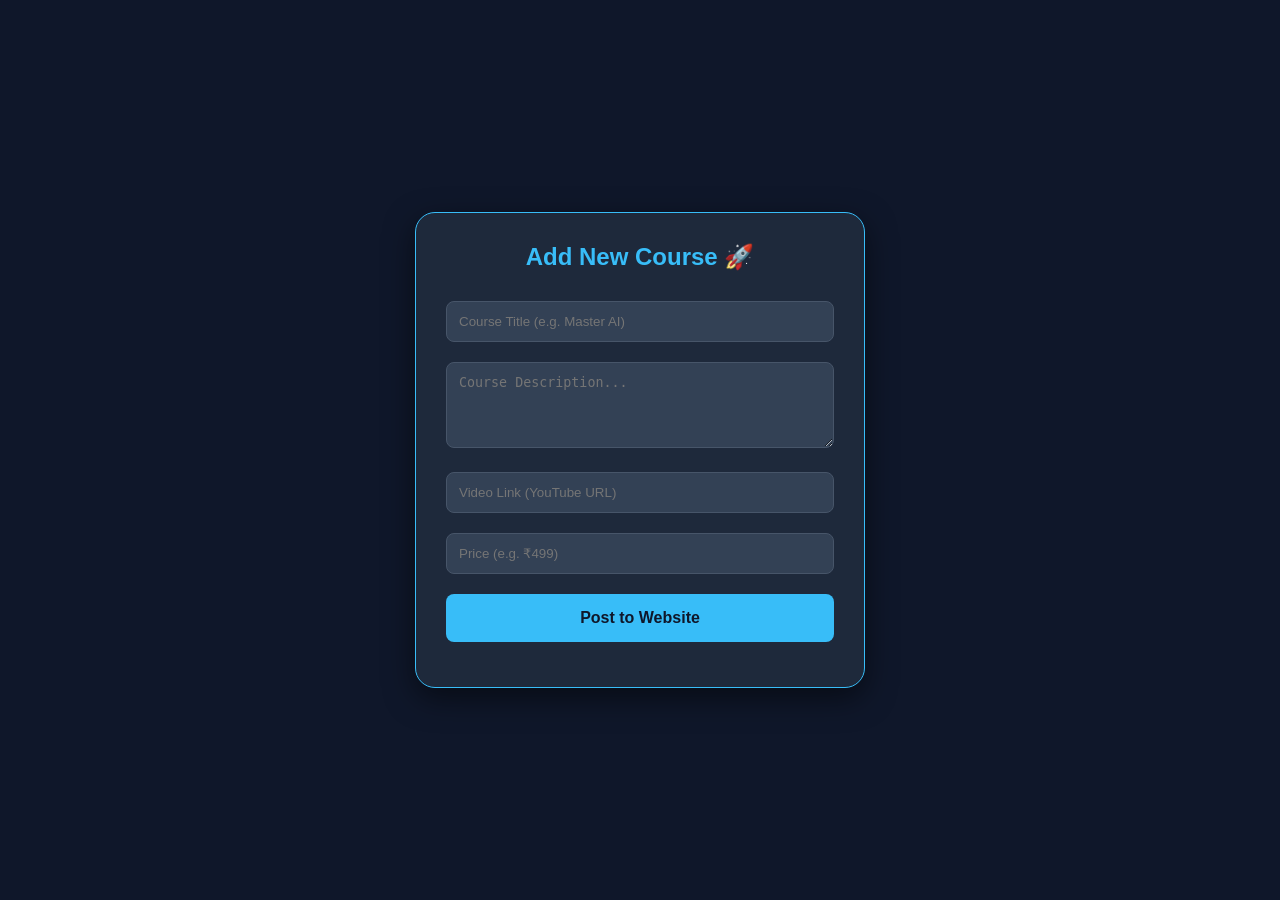
<file: admin-portal.html>
<!DOCTYPE html>
<html lang="en">
<head>
    <meta charset="UTF-8">
    <meta name="viewport" content="width=device-width, initial-scale=1.0">
    <title>Genz Admin - Upload Portal</title>
    <link rel="stylesheet" href="style.css"> <!-- Aapki purani CSS link ho gayi -->
    <style>
        .admin-body { background: #0f172a; color: white; font-family: sans-serif; display: flex; justify-content: center; align-items: center; min-height: 100vh; margin: 0; }
        .admin-card { background: #1e293b; padding: 30px; border-radius: 20px; box-shadow: 0 10px 30px rgba(0,0,0,0.5); width: 100%; max-width: 450px; border: 1px solid #38bdf8; }
        h2 { color: #38bdf8; text-align: center; margin-bottom: 20px; }
        input, textarea { width: 100%; padding: 12px; margin: 10px 0; background: #334155; border: 1px solid #475569; color: white; border-radius: 8px; box-sizing: border-box; }
        .upload-btn { width: 100%; padding: 15px; background: #38bdf8; color: #0f172a; border: none; border-radius: 8px; font-weight: bold; cursor: pointer; font-size: 16px; margin-top: 10px; }
        .upload-btn:hover { background: #0ea5e9; }
        #status-msg { text-align: center; margin-top: 15px; font-weight: bold; }
    </style>
</head>
<body class="admin-body">

    <div class="admin-card">
        <h2>Add New Course 🚀</h2>
        <form id="uploadForm">
            <input type="text" name="title" placeholder="Course Title (e.g. Master AI)" required>
            <textarea name="description" rows="4" placeholder="Course Description..." required></textarea>
            <input type="text" name="video" placeholder="Video Link (YouTube URL)" required>
            <input type="text" name="price" placeholder="Price (e.g. ₹499)" required>
            <button type="submit" class="upload-btn" id="submitBtn">Post to Website</button>
        </form>
        <p id="status-msg"></p>
    </div>

    <script>
        // YAHAN APNA URL PASTE KARNA HAI
        const scriptURL = '[https://script.google.com/macros/s/AKfycby1ig86VufzknKK7xlI9MZWOHEkatrrrEEqHs0APvmYsdgz9gE_XttKHdpIo7e_PcOXRQ/exec]'; 
        
        const form = document.getElementById('uploadForm');
        const msg = document.getElementById('status-msg');
        const btn = document.getElementById('submitBtn');

        form.addEventListener('submit', e => {
            e.preventDefault();
            btn.disabled = true;
            msg.innerHTML = "Processing... Please wait ⏳";
            msg.style.color = "#38bdf8";

            fetch(scriptURL, { method: 'POST', body: new FormData(form)})
                .then(response => {
                    msg.innerHTML = "Success! Data Sheet mein chala gaya ✅";
                    msg.style.color = "#22c55e";
                    btn.disabled = false;
                    form.reset();
                })
                .catch(error => {
                    msg.innerHTML = "Error! Try again ❌";
                    msg.style.color = "#ef4444";
                    btn.disabled = false;
                    console.error('Error!', error.message);
                });
        });
    </script>
</body>
</html>
</file>
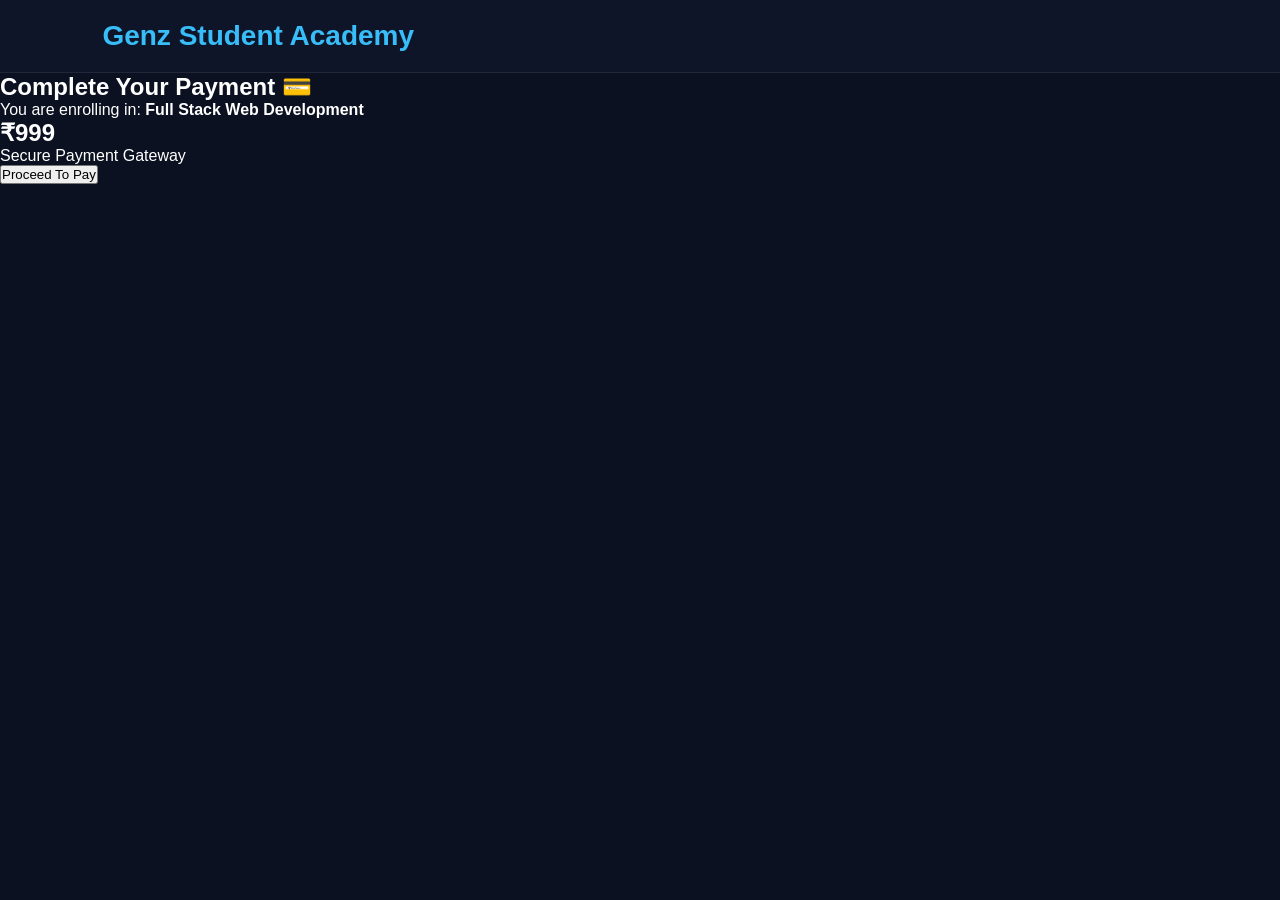
<file: payment.html>
<!DOCTYPE html>
<html lang="en">

<head>

  <meta charset="UTF-8">

  <meta name="viewport" content="width=device-width, initial-scale=1.0">

  <title>Payment | Genz Student Academy</title>

  <link rel="stylesheet" href="style.css">

</head>

<body>

  <!-- NAVBAR -->

  <nav class="navbar">

    <div class="logo">
      Genz Student Academy
    </div>

  </nav>

  <!-- PAYMENT SECTION -->

  <section class="payment-section">

    <h1>
      Complete Your Payment 💳
    </h1>

    <p>
      You are enrolling in:
      <strong>
        Full Stack Web Development
      </strong>
    </p>

    <div class="payment-card">

      <h2>
        ₹999
      </h2>

      <p>
        Secure Payment Gateway
      </p>

      <button class="pay-btn">
        Proceed To Pay
      </button>

    </div>

  </section>

</body>

</html>
</file>
<file: style.css>
*{
  margin:0;
  padding:0;
  box-sizing:border-box;
}

body{
  font-family:'Poppins',sans-serif;
  background:#0b1120;
  color:white;
  overflow-x:hidden;
}

/* NAVBAR */

.navbar{
  width:100%;
  display:flex;
  justify-content:space-between;
  align-items:center;
  padding:20px 8%;
  position:sticky;
  top:0;
  z-index:1000;
  background:rgba(15,23,42,0.9);
  backdrop-filter:blur(12px);
  border-bottom:1px solid rgba(255,255,255,0.08);
}

.logo{
  font-size:28px;
  font-weight:700;
  color:#38bdf8;
}

.nav-links{
  display:flex;
  list-style:none;
  gap:35px;
}

.nav-links a{
  text-decoration:none;
  color:white;
  font-weight:500;
  transition:0.3s;
}

.nav-links a:hover{
  color:#38bdf8;
}

.nav-btn{
  background:#38bdf8;
  color:black;
  padding:12px 22px;
  border-radius:10px;
  text-decoration:none;
  font-weight:600;
  transition:0.3s;
}

.nav-btn:hover{
  transform:translateY(-3px);
}

/* NAV RIGHT */

.nav-right{
  display:flex;
  align-items:center;
}

/* HERO */

.hero{
  min-height:100vh;
  display:flex;
  justify-content:center;
  align-items:center;
  gap:60px;
  padding:0 8%;
  flex-wrap:wrap;
}
.hero-left{
  flex:1;
  max-width:600px;
}

.tag{
  display:inline-block;
  padding:10px 18px;
  background:rgba(56,189,248,0.15);
  border:1px solid rgba(56,189,248,0.4);
  border-radius:30px;
  color:#38bdf8;
  margin-bottom:25px;
}

.hero-left h1{
  font-size:42px;
  line-height:1.1;
  margin:35px 0;
}

.hero-left p{
  font-size:18px;
  line-height:1.9;
  color:#94a3b8;
  max-width:550px;
}

/* HERO IMAGE */

.hero-image{
  width:420px;
  border-radius:24px;
  object-fit:cover;
  box-shadow:0 20px 60px rgba(0,0,0,0.35);
  transition:0.3s;
}

.hero-image:hover{
  transform:translateY(-8px);
}

/* BUTTONS */

.hero-buttons{
  display:flex;
  gap:20px;
  flex-wrap:wrap;
}

.primary-btn{
  background:#38bdf8;
  color:black;
  padding:16px 30px;
  border-radius:12px;
  text-decoration:none;
  font-weight:600;
  transition:0.3s;
}

.primary-btn:hover{
  transform:translateY(-5px);
}

.secondary-btn{
  padding:16px 30px;
  border-radius:12px;
  text-decoration:none;
  border:1px solid rgba(255,255,255,0.15);
  color:white;
  transition:0.3s;
}

.secondary-btn:hover{
  background:rgba(255,255,255,0.05);
}

/* STATS */

.stats{
  display:flex;
  gap:25px;
  margin-top:60px;
  flex-wrap:wrap;
}

.stat-box{
  background:rgba(255,255,255,0.04);
  border:1px solid rgba(255,255,255,0.08);
  padding:22px 30px;
  border-radius:18px;
  backdrop-filter:blur(10px);
}

.stat-box h2{
  color:#38bdf8;
  margin-bottom:8px;
}

/* HERO RIGHT */

.hero-right{
  flex:1;
  display:flex;
  justify-content:center;
}

.glass-card{
  width:400px;
  padding:35px;
  background:rgba(255,255,255,0.05);
  border:1px solid rgba(255,255,255,0.08);
  border-radius:25px;
  backdrop-filter:blur(18px);
  box-shadow:0 0 40px rgba(56,189,248,0.15);
}

.glass-card h3{
  color:#38bdf8;
  margin-bottom:20px;
}

.glass-card h2{
  font-size:34px;
  margin-bottom:20px;
}

.glass-card p{
  color:#cbd5e1;
  line-height:1.8;
  margin-bottom:30px;
}

.glass-card button{
  width:100%;
  padding:15px;
  border:none;
  border-radius:12px;
  background:#38bdf8;
  color:black;
  font-weight:700;
  cursor:pointer;
  transition:0.3s;
}

.glass-card button:hover{
  transform:translateY(-5px);
}

/* FEATURES */

.features{
  padding:100px 8%;
}

.features h2{
  text-align:center;
  font-size:50px;
  margin-bottom:60px;
}

.feature-container{
  display:flex;
  gap:30px;
  justify-content:center;
  flex-wrap:wrap;
}

.feature-card{
  width:350px;
  padding:35px;
  background:rgba(255,255,255,0.04);
  border-radius:24px;
  border:1px solid rgba(255,255,255,0.08);
  transition:0.3s;
}

.feature-card:hover{
  transform:translateY(-10px);
}

.feature-card h3{
  margin-bottom:18px;
  font-size:24px;
}

.feature-card p{
  color:#94a3b8;
  line-height:1.8;
}

/* RESPONSIVE */

@media(max-width:1100px){

  .hero{
    flex-direction:column;
    text-align:center;
  }

  .hero-buttons{
    justify-content:center;
  }

  .stats{
    justify-content:center;
  }

}

@media(max-width:768px){

  .navbar{
    flex-direction:column;
    gap:20px;
  }

  .nav-links{
    gap:20px;
    flex-wrap:wrap;
    justify-content:center;
  }

  .hero-left h1{
    font-size:45px;
  }

  .features h2{
    font-size:38px;
  }

  .glass-card{
    width:100%;
  }

}

/* ABOUT PAGE */

.about-hero{
  min-height:70vh;
  display:flex;
  justify-content:center;
  align-items:center;
  text-align:center;
  padding:80px 8%;
}

.about-content{
  max-width:850px;
}

.about-content h1{
  font-size:65px;
  margin:25px 0;
  line-height:1.2;
}

.about-content p{
  font-size:20px;
  line-height:1.9;
  color:#94a3b8;
}

/* MISSION */

.mission-section{
  padding:80px 8%;
  display:flex;
  justify-content:center;
  gap:30px;
  flex-wrap:wrap;
}

.mission-card{
  width:500px;
  padding:40px;
  background:rgba(255,255,255,0.04);
  border-radius:24px;
  border:1px solid rgba(255,255,255,0.08);
  transition:0.3s;
}

.mission-card:hover{
  transform:translateY(-10px);
}

.mission-card h2{
  margin-bottom:20px;
}

.mission-card p{
  color:#94a3b8;
  line-height:1.9;
}

/* WHY SECTION */

.why-section{
  padding:100px 8%;
}

.why-section h2{
  text-align:center;
  font-size:50px;
  margin-bottom:60px;
}

.why-container{
  display:flex;
  justify-content:center;
  gap:30px;
  flex-wrap:wrap;
}

.why-card{
  width:340px;
  padding:35px;
  background:rgba(255,255,255,0.04);
  border-radius:24px;
  border:1px solid rgba(255,255,255,0.08);
  transition:0.3s;
}

.why-card:hover{
  transform:translateY(-10px);
}

.why-card h3{
  margin-bottom:18px;
}

.why-card p{
  color:#94a3b8;
  line-height:1.8;
}

/* RESPONSIVE ABOUT */

@media(max-width:768px){

  .about-content h1{
    font-size:42px;
  }

  .why-section h2{
    font-size:38px;
  }

}

/* COURSES PAGE */

.courses-hero{
  min-height:50vh;
  display:flex;
  flex-direction:column;
  justify-content:center;
  align-items:center;
  text-align:center;
  padding:80px 8%;
}

.courses-hero h1{
  font-size:65px;
  margin:25px 0;
}

.courses-hero p{
  max-width:700px;
  line-height:1.9;
  color:#94a3b8;
  font-size:19px;
}

/* ALL COURSES */

.all-courses{
  padding:80px 8%;
  display:flex;
  flex-direction:column;
  gap:40px;
}

.premium-course-card{
  display:flex;
  align-items:center;
  gap:35px;
  background:rgba(255,255,255,0.04);
  border:1px solid rgba(255,255,255,0.08);
  border-radius:30px;
  padding:35px;
  transition:0.3s;
}

.premium-course-card:hover{
  transform:translateY(-10px);
}

.course-image{
  width:150px;
  height:150px;
  display:flex;
  justify-content:center;
  align-items:center;
  font-size:60px;
  background:rgba(56,189,248,0.1);
  border-radius:24px;
}

.course-info{
  flex:1;
}

.course-info h2{
  margin-bottom:15px;
  font-size:32px;
}

.course-info p{
  color:#94a3b8;
  line-height:1.9;
  margin-bottom:20px;
}

.course-meta{
  display:flex;
  gap:20px;
  margin-bottom:25px;
  flex-wrap:wrap;
}

.price-row{
  display:flex;
  justify-content:space-between;
  align-items:center;
  flex-wrap:wrap;
  gap:20px;
}

.price-row h3{
  color:#38bdf8;
  font-size:30px;
}

.enroll-btn{
  background:#38bdf8;
  color:black;
  text-decoration:none;
  padding:14px 26px;
  border-radius:12px;
  font-weight:600;
  transition:0.3s;
}

.enroll-btn:hover{
  transform:translateY(-5px);
}

/* RESPONSIVE COURSES */

@media(max-width:900px){

  .premium-course-card{
    flex-direction:column;
    text-align:center;
  }

  .price-row{
    justify-content:center;
  }

  .courses-hero h1{
    font-size:42px;
  }

}

/* CONTACT PAGE */

.contact-hero{
  min-height:45vh;
  display:flex;
  flex-direction:column;
  justify-content:center;
  align-items:center;
  text-align:center;
  padding:80px 8%;
}

.contact-hero h1{
  font-size:60px;
  margin:25px 0;
}

.contact-hero p{
  max-width:700px;
  color:#94a3b8;
  line-height:1.9;
  font-size:19px;
}

/* CONTACT SECTION */

.contact-section{
  padding:80px 8%;
  display:flex;
  gap:50px;
  justify-content:center;
  flex-wrap:wrap;
}

.contact-info{
  flex:1;
  min-width:320px;
}

.contact-info h2{
  font-size:40px;
  margin-bottom:20px;
}

.contact-info p{
  color:#94a3b8;
  line-height:1.9;
  margin-bottom:30px;
}

.info-box{
  background:rgba(255,255,255,0.04);
  border:1px solid rgba(255,255,255,0.08);
  padding:25px;
  border-radius:20px;
  margin-bottom:20px;
}

.info-box h3{
  margin-bottom:10px;
}

/* FORM */

.contact-form{
  flex:1;
  min-width:320px;
}

.contact-form form{
  background:rgba(255,255,255,0.04);
  border:1px solid rgba(255,255,255,0.08);
  padding:35px;
  border-radius:25px;
}

.contact-form input,
.contact-form textarea{
  width:100%;
  padding:16px;
  margin-bottom:20px;
  border:none;
  border-radius:12px;
  background:#1e293b;
  color:white;
  font-size:16px;
}

.contact-form button{
  width:100%;
  padding:16px;
  border:none;
  border-radius:12px;
  background:#38bdf8;
  color:black;
  font-size:17px;
  font-weight:700;
  cursor:pointer;
  transition:0.3s;
}

.contact-form button:hover{
  transform:translateY(-5px);
}

/* FOOTER */

.footer{
  margin-top:80px;
  background:#020617;
  padding-top:70px;
  border-top:1px solid rgba(255,255,255,0.08);
}

.footer-content{
  display:flex;
  justify-content:space-between;
  gap:40px;
  flex-wrap:wrap;
  padding:0 8% 50px;
}

.footer-logo{
  max-width:350px;
}

.footer-logo h2{
  color:#38bdf8;
  margin-bottom:20px;
}

.footer-logo p{
  color:#94a3b8;
  line-height:1.8;
}

.footer-links,
.footer-social{
  display:flex;
  flex-direction:column;
  gap:15px;
}

.footer-links h3,
.footer-social h3{
  margin-bottom:10px;
}

.footer-links a,
.footer-social p{
  color:#94a3b8;
  text-decoration:none;
  transition:0.3s;
}

.footer-links a:hover{
  color:#38bdf8;
}

.footer-bottom{
  text-align:center;
  border-top:1px solid rgba(255,255,255,0.08);
  padding:25px;
  color:#94a3b8;
}

/* RESPONSIVE CONTACT */

@media(max-width:768px){

  .contact-hero h1{
    font-size:42px;
  }

  .contact-info h2{
    font-size:32px;
  }

}

/* LOGIN PAGE */

.login-page{
  min-height:100vh;
  display:flex;
  background:#020617;
}

/* LEFT SIDE */

.login-left{
  flex:1;
  display:flex;
  justify-content:center;
  align-items:center;
  padding:60px;
}

.login-content{
  max-width:500px;
}

.login-content h1{
  font-size:65px;
  line-height:1.2;
  margin:25px 0;
}

.login-content p{
  color:#94a3b8;
  line-height:1.9;
  font-size:18px;
}

/* RIGHT SIDE */

.login-right{
  flex:1;
  display:flex;
  justify-content:center;
  align-items:center;
  padding:40px;
}

.login-card{
  width:100%;
  max-width:450px;
  background:rgba(255,255,255,0.04);
  border:1px solid rgba(255,255,255,0.08);
  border-radius:30px;
  padding:45px;
  backdrop-filter:blur(15px);
}

.login-card h2{
  font-size:38px;
  margin-bottom:10px;
}

.login-card p{
  color:#94a3b8;
  margin-bottom:30px;
}

.login-card form{
  display:flex;
  flex-direction:column;
}

.login-card input{
  width:100%;
  padding:16px;
  margin-bottom:20px;
  border:none;
  border-radius:14px;
  background:#1e293b;
  color:white;
  font-size:16px;
}

.login-card button{
  width:100%;
  padding:16px;
  border:none;
  border-radius:14px;
  background:#38bdf8;
  color:black;
  font-size:17px;
  font-weight:700;
  cursor:pointer;
  transition:0.3s;
}

.login-card button:hover{
  transform:translateY(-5px);
}

.divider{
  text-align:center;
  margin:25px 0;
  color:#94a3b8;
}

.google-btn{
  background:white !important;
  color:black !important;
}

.register-text{
  margin-top:30px;
  text-align:center;
}

.register-text a{
  color:#38bdf8;
  text-decoration:none;
}

/* RESPONSIVE LOGIN */

@media(max-width:1000px){

  .login-page{
    flex-direction:column;
  }

  .login-content{
    text-align:center;
  }

  .login-content h1{
    font-size:45px;
  }

}

/* HAMBURGER MENU */

.menu-toggle{
  display:none;
  font-size:32px;
  cursor:pointer;
}

/* DARK BUTTON */

.dark-btn{
  background:transparent;
  border:none;
  color:white;
  font-size:24px;
  cursor:pointer;
  margin-right:20px;
}

/* MOBILE NAVBAR */

@media(max-width:768px){

  .menu-toggle{
    display:block;
  }

  .navbar{
    flex-wrap:wrap;
  }

  .nav-links{
    width:100%;
    display:none;
    flex-direction:column;
    text-align:center;
    padding-top:20px;
  }

  .nav-links.active{
    display:flex;
  }

}

/* LIGHT MODE */

.light-mode{
  background:white;
  color:black;
}

.light-mode .navbar{
  background:white;
}

.light-mode .nav-links a{
  color:black;
}

.light-mode .hero p,
.light-mode .course-card p,
.light-mode .feature-card p,
.light-mode .about-content p,
.light-mode .mission-card p,
.light-mode .why-card p,
.light-mode .contact-info p,
.light-mode .footer-logo p,
.light-mode .footer-bottom{
  color:#475569;
}

.light-mode .glass-card,
.light-mode .feature-card,
.light-mode .mission-card,
.light-mode .why-card,
.light-mode .premium-course-card,
.light-mode .contact-form form,
.light-mode .info-box{
  background:#f8fafc;
  border:1px solid #e2e8f0;
}

/* HERO BUTTONS */

.hero-buttons{
  display:flex;
  gap:20px;
  margin-top:30px;
  flex-wrap:wrap;
}

.hero-buttons a{
  padding:16px 32px;
  border-radius:14px;
  text-decoration:none;
  font-weight:600;
  transition:0.3s;
}

.hero-buttons a:hover{
  transform:translateY(-4px);
}

/* MOBILE HERO */

@media(max-width:768px){

  .hero-left h1{
    font-size:48px;
    text-align:center;
  }

  .hero-left p{
    text-align:center;
  }

  .hero-buttons{
    justify-content:center;
  }

  .hero-right{
    display:flex;
    justify-content:center;
  }

  .hero-image{
    width:90%;
    max-width:340px;
  }

}

/* DASHBOARD */

.dashboard{
  min-height:100vh;
  padding:120px 8%;
}

.dashboard h1{
  font-size:60px;
  margin-bottom:15px;
}

.dashboard p{
  color:#94a3b8;
  font-size:18px;
  margin-bottom:50px;
}

/* GRID */

.dashboard-grid{
  display:grid;
  grid-template-columns:repeat(auto-fit,minmax(250px,1fr));
  gap:30px;
}

/* CARD */

.dashboard-card{
  background:rgba(255,255,255,0.04);
  border:1px solid rgba(255,255,255,0.08);
  border-radius:24px;
  padding:40px;
  transition:0.3s;
}

.dashboard-card:hover{
  transform:translateY(-8px);
}

.dashboard-card h2{
  margin-bottom:20px;
  font-size:24px;
}

.dashboard-card span{
  font-size:42px;
  font-weight:700;
  color:#38bdf8;
}

/* MOBILE */

@media(max-width:768px){

  .dashboard{
    padding-top:140px;
  }

  .dashboard h1{
    font-size:42px;
    text-align:center;
  }

  .dashboard p{
    text-align:center;
  }

}

/* COURSE DETAIL PAGE */

.course-detail{
  min-height:100vh;
  display:flex;
  justify-content:center;
  align-items:center;
  gap:60px;
  padding:120px 8%;
  flex-wrap:wrap;
}

/* IMAGE */

.course-detail-image{
  width:100%;
  max-width:500px;
  border-radius:30px;
  box-shadow:0 20px 60px rgba(0,0,0,0.35);
}

/* RIGHT SIDE */

.course-detail-right{
  flex:1;
  max-width:600px;
}

.course-detail-right h1{
  font-size:60px;
  line-height:1.1;
  margin:25px 0;
}

.course-detail-right p{
  color:#94a3b8;
  line-height:1.9;
  font-size:18px;
  margin-bottom:30px;
}

/* INFO BOX */

.course-info-box{
  background:rgba(255,255,255,0.04);
  border:1px solid rgba(255,255,255,0.08);
  border-radius:24px;
  padding:30px;
  margin-bottom:35px;
}

.course-info-box h3{
  margin-bottom:20px;
}

.course-info-box ul{
  padding-left:20px;
}

.course-info-box li{
  margin-bottom:14px;
  color:#cbd5e1;
}

/* MOBILE */

@media(max-width:768px){

  .course-detail{
    padding-top:140px;
  }

  .course-detail-right h1{
    font-size:42px;
    text-align:center;
  }

  .course-detail-right p{
    text-align:center;
  }

}

/* --- RE-FIXED COURSE VIDEO SECTION --- */

/* Removed the width: 50% that was causing the right-side gap */
.video-section {
    width: 100%;
    display: block;
    padding: 80px 8%;
    text-align: center;
    background: transparent;
}

.video-section h2 {
    font-size: 36px;
    color: white;
    margin-bottom: 40px;
}

/* Centered container with proper width */
.video-card-container {
    max-width: 900px; 
    margin: 0 auto; 
    background: rgba(255, 255, 255, 0.04);
    border: 1px solid rgba(255, 255, 255, 0.08);
    border-radius: 24px;
    padding: 20px;
    box-shadow: 0 20px 50px rgba(0,0,0,0.3);
}

.video-container {
    position: relative;
    padding-bottom: 56.25%; /* 16:9 ratio */
    height: 0;
    overflow: hidden;
    border-radius: 15px;
}

.video-container iframe {
    position: absolute;
    top: 0;
    left: 0;
    width: 100%;
    height: 100%;
    border: none;
}

/* DASHBOARD COURSE CARDS */
.purchased-courses { margin-top: 40px; }
.course-grid { display: grid; grid-template-columns: repeat(auto-fit, minmax(280px, 1fr)); gap: 20px; margin-top: 20px; }
.course-card-mini { background: rgba(255, 255, 255, 0.05); padding: 20px; border-radius: 15px; border: 1px solid rgba(255, 255, 255, 0.1); text-align: left; }
.course-card-mini img { width: 100%; border-radius: 10px; margin-bottom: 15px; }
.progress-bar { background: #333; height: 8px; border-radius: 5px; margin: 15px 0; overflow: hidden; }
.progress { background: #38bdf8; height: 100%; }
.continue-btn { width: 100%; padding: 10px; background: #38bdf8; border: none; border-radius: 8px; font-weight: bold; cursor: pointer; transition: 0.3s; }
.continue-btn:hover { background: #0ea5e9; transform: scale(1.02); }

/* ==========================
   COURSE PLAYER LAYOUT 
   ========================== */

/* 1. Sidebar Setup */
.lesson-sidebar {
    width: 300px;
    background: #111827;
    height: 100vh;
    position: fixed; 
    left: 0;
    top: 0;
    border-right: 1px solid #374151;
    padding-top: 20px;
    z-index: 100;
}

.lesson-sidebar h3 {
    text-align: center;
    color: #38bdf8;
    margin-bottom: 20px;
    font-size: 22px;
}

.progress-container {
    width: 85%;
    margin: 0 auto 25px auto;
    text-align: center;
}

/* 2. Lecture Boxes Alignment */
.lecture-list {
    padding: 0;
    margin: 0;
    width: 100%;
    list-style: none;
}

.lecture-item {
    width: 85%;
    margin: 12px auto;
    padding: 15px;
    background: #1f2937;
    color: #9ca3af;
    border-radius: 12px;
    cursor: pointer;
    display: block;
    text-align: center;
    transition: 0.3s ease;
    border: 1px solid rgba(255,255,255,0.05);
}

.lecture-item:hover, .lecture-item.active {
    background: #0ea5e9;
    color: white;
    font-weight: bold;
    transform: translateY(-2px);
    box-shadow: 0 4px 15px rgba(14, 165, 233, 0.4);
}

/* 3. MAIN VIDEO SECTION - FIXED ALIGNMENT */
.video-section-player {
    margin-left: 300px; 
    padding: 40px;
    background: #0f172a;
    min-height: 100vh;
    display: flex;
    flex-direction: column;
    align-items: center; 
}

.video-box {
    width: 100%;
    max-width: 1000px; 
    background: #000;
    border-radius: 20px;
    overflow: hidden;
    box-shadow: 0 20px 50px rgba(0,0,0,0.6);
    line-height: 0; 
}

.video-box iframe {
    width: 100%;
    aspect-ratio: 16 / 9; 
    border: none;
}

.video-details {
    max-width: 1000px;
    width: 100%;
    margin-top: 30px;
    text-align: center;
}

.download-btn {
    transition: 0.3s;
    font-weight: bold;
    text-transform: uppercase;
    letter-spacing: 1px;
}

.download-btn:hover {
    filter: brightness(1.2);
    transform: scale(1.05);
}

/* 4. RESPONSIVE (For Mobile) */
@media (max-width: 992px) {
    .lesson-sidebar {
        width: 100%;
        height: auto;
        position: relative;
    }
    .video-section-player {
        margin-left: 0;
        padding: 20px;
    }
}

/* PROFILE PAGE STYLING */
.profile-container { display: flex; justify-content: center; align-items: center; height: 100vh; padding: 20px; }
.profile-card { background: #1e293b; padding: 30px; border-radius: 20px; text-align: center; width: 100%; max-width: 400px; box-shadow: 0 10px 30px rgba(0,0,0,0.3); }
.profile-header img { width: 100px; height: 100px; border-radius: 50%; border: 3px solid #38bdf8; margin-bottom: 15px; }
.profile-stats { display: flex; justify-content: space-around; margin: 25px 0; border-top: 1px solid #334155; padding-top: 20px; }
.stat-box h3 { color: #38bdf8; margin-bottom: 5px; }
.edit-btn { background: #38bdf8; color: #000; border: none; width: 100%; padding: 12px; border-radius: 8px; font-weight: bold; cursor: pointer; margin-bottom: 10px; }
.logout-btn { background: transparent; color: #ef4444; border: 1px solid #ef4444; width: 100%; padding: 12px; border-radius: 8px; cursor: pointer; }
.logout-btn:hover { background: #ef4444; color: white; }

/* PAYMENT MODAL STYLING */
.modal { display: none; position: fixed; z-index: 1000; left: 0; top: 0; width: 100%; height: 100%; background: rgba(0,0,0,0.8); backdrop-filter: blur(5px); }
.modal-content { background: #1e293b; margin: 10% auto; padding: 30px; border-radius: 20px; width: 90%; max-width: 400px; text-align: center; border: 1px solid #38bdf8; position: relative; }
.close { position: absolute; right: 20px; top: 10px; font-size: 30px; cursor: pointer; }
.qr-placeholder img { width: 200px; border-radius: 10px; margin: 20px 0; border: 5px solid white; }
.price-tag { font-size: 24px; font-weight: bold; color: #38bdf8; margin-bottom: 20px; }
.verify-btn { width: 100%; background: #22c55e; color: white; border: none; padding: 15px; border-radius: 10px; font-weight: bold; cursor: pointer; transition: 0.3s; }
.verify-btn:hover { background: #16a34a; transform: translateY(-3px); }

/* NEW COURSE DETAILS BUTTON STYLING */
.details-btn {
    text-decoration: none !important; 
    padding: 10px 15px;
    background: transparent;
    color: #38bdf8 !important; 
    border: 2px solid #38bdf8 !important; 
    border-radius: 8px;
    font-weight: 600;
    font-size: 14px;
    transition: 0.3s;
    margin-right: 10px;
    display: inline-block;
    cursor: pointer;
}

.details-btn:hover {
    background: #38bdf8;
    color: #000 !important; 
    transform: translateY(-2px);
}

/* AI CHATBOT STYLING */
#chat-icon { position: fixed; bottom: 20px; right: 20px; width: 60px; height: 60px; background: #38bdf8; border-radius: 50%; display: flex; justify-content: center; align-items: center; cursor: pointer; box-shadow: 0 5px 15px rgba(0,0,0,0.3); z-index: 1000; transition: 0.3s; }
#chat-icon:hover { transform: scale(1.1); }
#chat-icon img { width: 35px; }

#ai-chat-container { position: fixed; bottom: 90px; right: 20px; width: 320px; height: 450px; background: #1e293b; border-radius: 15px; display: none; flex-direction: column; box-shadow: 0 10px 25px rgba(0,0,0,0.5); z-index: 1000; border: 1px solid #38bdf8; overflow: hidden; }
.chat-header { background: #38bdf8; color: black; padding: 15px; font-weight: bold; display: flex; justify-content: space-between; cursor: pointer; }
.chat-body { flex: 1; padding: 15px; overflow-y: auto; display: flex; flex-direction: column; gap: 10px; font-size: 14px; }
.bot-msg { background: #334155; padding: 10px; border-radius: 10px; align-self: flex-start; max-width: 80%; }
.user-msg { background: #38bdf8; color: black; padding: 10px; border-radius: 10px; align-self: flex-end; max-width: 80%; }
.chat-footer { padding: 10px; display: flex; gap: 5px; background: #0f172a; }
.chat-footer input { flex: 1; padding: 10px; border-radius: 5px; border: none; outline: none; background: #1e293b; color: white; }
.chat-footer button { background: #38bdf8; border: none; padding: 10px; border-radius: 5px; cursor: pointer; }

/* Logo Styling */
.logo {
    display: flex;
    align-items: center;
    text-decoration: none;
}

.nav-logo {
    height: 60px; /* Aap ise apne hisaab se 40px ya 60px kar sakte hain */
    width: auto;  /* Aspect ratio barabar rahega */
    object-fit: contain;
    transition: 0.3s ease;
}

/* Logo par hover effect */
.nav-logo:hover {
    transform: scale(1.05);
    filter: drop-shadow(0 0 8px #38bdf8); /* Blue glow effect */
}

/* Mobile ke liye chhota logo */
@media (max-width: 770px) {
    .nav-logo {
        height: 50px;
    }
}


/* --- MOBILE RESPONSIVE FIXES --- */
@media (max-width: 768px) {
    .menu-toggle {
        display: block !important; /* Mobile par icon dikhna chahiye */
        font-size: 30px;
        color: white;
    }
    
    .nav-links.active {
        display: flex !important; /* Click hone par list dikhni chahiye */
    }
}

@media (max-width: 768px) {
    /* Navbar fix */
    .navbar {
        padding: 15px 5%;
    }

    .nav-links {
        display: none; /* Mobile par menu chupa do jab tak click na ho */
        position: absolute;
        top: 100%;
        left: 0;
        width: 100%;
        background: #0b1120;
        flex-direction: column;
        padding: 20px;
        gap: 15px;
        border-bottom: 1px solid rgba(255,255,255,0.1);
    }

    .nav-links.active {
        display: flex; /* Click karne par dikhega */
    }

    /* Hero Section fix (Text bada dikhega) */
    .hero-left h1 {
        font-size: 32px !important;
        text-align: center;
    }

    .hero-buttons {
        flex-direction: column;
        width: 100%;
    }

    .hero-buttons a {
        width: 100%;
        text-align: center;
    }

    /* Course Player Fix (Most Important) */
    .lesson-sidebar {
        width: 100% !important;
        height: auto !important;
        position: relative !important;
        border-right: none;
        border-bottom: 1px solid #374151;
    }

    .video-section-player {
        margin-left: 0 !important;
        padding: 15px !important;
    }

    .video-box iframe {
        height: 200px; /* Choti screen par height kam */
    }
}

/* Continue Learning Button Hover Spark Effect */
.hover-spark:hover {
    background-color: #7dd3fc !important; /* Thoda aur bright sky-blue */
    box-shadow: 0 0 15px #38bdf8, 0 0 25px #38bdf8; /* Glow/Spark effect */
    transform: translateY(-2px); /* Halka sa upar uthega professional look ke liye */
}
</file>
